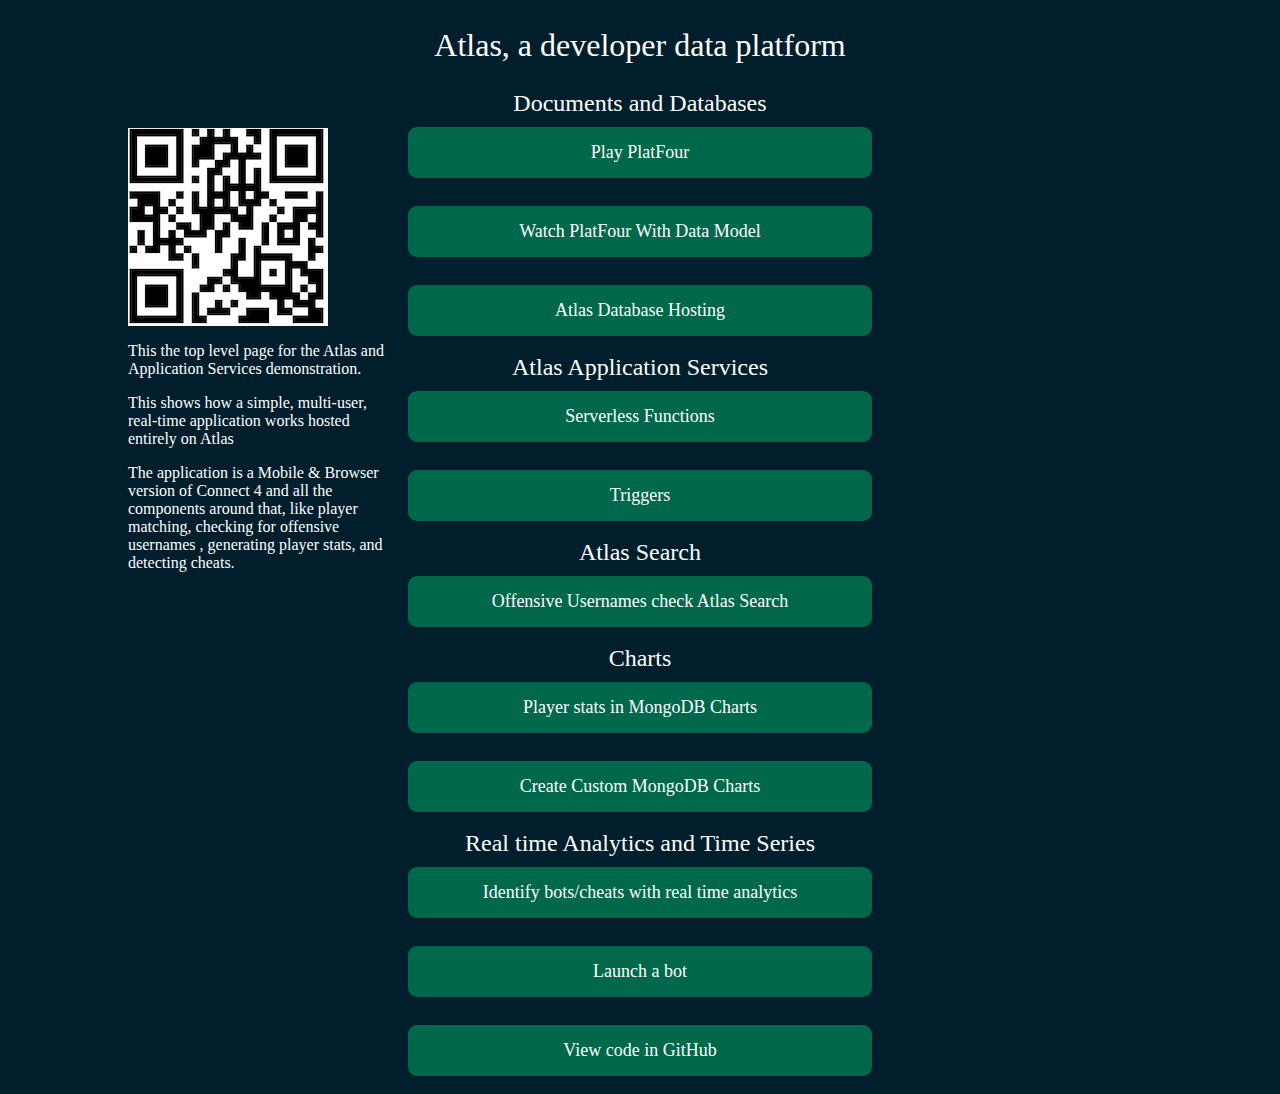
<file: hosting/files/welcome.html>
<html>

<head>
    <title> MongoDB Atlas Demo</title>
    <link rel="stylesheet" href="style.css?d">
</head>

<body style="position: static; overflow: auto">
    <div class="qrcode" ><img src="frame.png"></img>
    <p></p>
        This the top level page for the  Atlas and  Application Services  demonstration.<p>
        This shows how a simple, multi-user, real-time application works hosted entirely on Atlas<p>
            The application is a Mobile & Browser version of Connect 4 and all the components around that,
             like player matching, checking for offensive usernames , generating player stats,  and detecting cheats.
        </p>
    </div>
    <div  style="overflow: auto">
        <center>
            <h2 style="font-size: xx-large;">Atlas, a developer data platform</h2>
        </center>

        <div class="menudivider"> Documents and Databases</div>
        <a class="menulink" target="_blank" href="index.html"> Play PlatFour </a><br>
        <a class="menulink" href="booth.html"> Watch PlatFour With Data Model </a><br>
        <a class="menulink" href="https://cloud.mongodb.com/v2/60c3a16829891b5ebcb9d756#metrics/replicaSet/60c3a376deaeee0f1160cded/explorer/ADPDemoGame"> Atlas Database
            Hosting </a><br>
        <div class="menudivider">Atlas Application Services</div>
        <a class="menulink"
            href="https://realm.mongodb.com/groups/60c3a16829891b5ebcb9d756/apps/638dc10e7ee5552d470f051c/functions"> 
            Serverless Functions </a><br>
        <a class="menulink"
            href="https://realm.mongodb.com/groups/60c3a16829891b5ebcb9d756/apps/638dc10e7ee5552d470f051c/triggers">
            Triggers </a><br>
        <div class="menudivider">Atlas Search</div>

        <a class="menulink" href="badword.html"> Offensive Usernames check Atlas Search </a><br>
        <div class="menudivider"> Charts </div>
        <a class="menulink"
            href="https://charts.mongodb.com/charts-advocacydemoapps-xchkk/public/dashboards/638dc441-334f-4f7b-85fa-b8e832a0fae5">
            Player stats in MongoDB Charts </a><br>
        <a class="menulink"
            href="https://charts.mongodb.com/charts-advocacydemoapps-xchkk/dashboards/6eb50ca0-d935-4a79-9969-b3d1d14b09a7">
            Create Custom MongoDB Charts </a><br>
        <div class="menudivider"> Real time Analytics and Time Series </div>
        <a class="menulink" href="findcheats.html"> Identify bots/cheats with real time analytics </a><br>
        <a class="menulink" target="_blank" href="index.html?auto"> Launch a bot </a><br>
        <a class="menulink" target="_blank" href="https://github.com/mongodb-developer/PlatFour"> View code in GitHub </a><br>






    </div>
</body>

</html>
</file>
<file: hosting/files/style.css>
@media screen and (orientation: landscape) 
{
    .main_view {
        max-width: 600px;
        position: absolute;
        width: 100%;
        float: left;
        
        height: 100%;
    }
} 
@font-face{
    font-family:Source Code Pro;
    src:url(https://static.mongodb.com/com/fonts/SourceCodePro-Regular.ttf) format('truetype');
}

@font-face {

    font-family:Euclid Circular A;
    src:url(https://static.mongodb.com/com/fonts/EuclidCircularA-Regular-WebXL.woff2) format('woff2');
}

@font-face {
    font-family:MongoDB Value Serif;
    src:url(https://static.mongodb.com/com/fonts/MongoDBValueSerif-Regular.woff2) format('woff2');
}




body {
    background-color: #001e2b;
    color: white; 
    font-family:Euclid Circular A;
    width: 100%;
    height: 100%;
    position: fixed;
    left: 0;
    z-index: 1;
    margin: 0; 
    overflow: hidden;
    touch-action: none;

}

h2 {
    font-family:MongoDB Value Serif;
    font-weight:400;
}

.scores {
    position: relative;
    float: left;

    background-color: #001e2b;;
    color: #00ed64;
    display: block;
    font-size: large;
    padding-top:90%;
    width: 100%;
}
.gamegrid {
    position: absolute;
    top: 20px;
    left: 0%;
    
    padding: 49.5%;
    padding-top: 35%;
    box-sizing: border-box; 
    display: inline-block;
    border: 2px solid white;
  
        background-image:
          repeating-linear-gradient(#ccc 0 1px, transparent 1px 100%),
          repeating-linear-gradient(90deg, #ccc 0 1px, transparent 1px 100%);
        background-size: 14.28% 16.667%;
    
}

.gridsquare {
    position: absolute;
    display: inline-block; 
    border: 1px solid #00ed64;
}

.puck {
    position: absolute;
    display: inline-block; 
    border-radius: 50%;
    margin: 0.5%;
    border: 2px solid #001e2b;
    transition-timing-function: ease-in;
    transition: top 0.3s ;
  
}
.playerone {
   
    
    display: block;
    width: 20%;
    text-align: center;
    float: left;
}

.score {
    font-size: xx-large;
    text-align: center;
}
.playeronechar {
    border-radius: 50%;
    border: 2px solid white;
    background: #00D2FF ;
    text-align: center;
    color: white;
    
    width: 0px;
    height: 0px;
    padding:40%;
    margin-left: 5%;
}

.playeronearrow {
    display: block;
    color: white;
    float: left;
    font-size: x-large;
}

.playertwo {
   
   
    display: block;
    width: 20%;
    text-align: center;
    float: right;
}

.playertwochar {
    border-radius: 50%;
    padding:5%;
    border: 2px solid white;
    background: #FFE212 ;
    color: #001e2b;
    width: 0px;
    height: 0px;
    padding:40%;
    margin-left: 5%;
}

.playertwoarrow {
    color: white;
    float: right;
    font-size: x-large;
}

.data {
    border: 2px solid white;
    margin:0 auto;
    width: 75%;

   text-align: center;
}

.yourname {
    margin:0 auto;
}

.login {

    border: none;
    color: white;
    padding: 15px 32px;
    text-align: center;
    text-decoration: none;
    display: inline-block;
    font-size: xx-large;
    margin: 0;
    position: absolute;
    top: 35%;
    left: 50%;
    -ms-transform: translate(-50%, -50%);
    transform: translate(-50%, -50%);
}

.button {
  
    background-color:  #00684A;
    border: none;
    color: white;
    padding: 15px 32px;
    text-align: center;
    text-decoration: none;
    display: inline-block;
    font-size: x-large;
    border-radius:0.5em;
    width: 80%;
    margin-top: 20px;;
  }

  .smallbutton {
  
    background-color:  #00684A;
    border: none;
    color: white;
    padding: 5px 10px;
    text-align: center;
    text-decoration: none;
    display: inline-block;
    font-size: x-large;
    border-radius:0.5em;
   
    margin-top: 5px;
  }

.endbutton {
    
    background-color:  #00684A;
    border: none;
    color: white;
    padding: 10px 15px;
    text-align: center;
    text-decoration: none;
    display: inline-block;
    font-size: large;
  margin-top: 40;
   width: 80%;
    border-radius:0.5em;
    margin-left: 10%;
  }

  .boothleft {
    position: absolute;
      width: 40%;
      float: left;
      top: 20px;
      height: 100%;
  }

  .boothright {
    margin-top: 40px;
    color: #00ed64;
    font-family:'Source Code Pro', monospace;
    width: 60%;
    float: right;
    page-break-inside: avoid;
  
    display: block;
    word-wrap: break-word;
  
}




.nameinput {
    margin-bottom: 2%;
    border-radius:0.5em;
    font-size: x-large;
    padding-left: 2%;

}

.button:disabled {
    cursor: not-allowed;
    opacity: 0.5;
  }
  
.changed {
    color: white;
    font-weight: bold;
}

.bsonobj {

    border: 1px solid #00ed64;
    padding: 20px;
    margin-left: 20px;
    margin-right: 20px;
    word-wrap: break-word;
    overflow-wrap: break-word;
  
    white-space:pre-wrap;
    font-family:'Source Code Pro', monospace;
  

}

.label {
    color: white;
    margin-left: 20px;
}


.srclink {
  
    background-color:  #00684A;
    border: none;
    color: white;
    padding: 15px 32px;
    text-align: center;
    text-decoration: none;
    display: inline-block;
    font-size: large;
    border-radius:0.5em;
    margin-left: 10px;
    margin-top: 20px;;
  }


  .menulink {
    width: 60%;
    max-width: 400px;
    margin-left: auto;
    margin-right: auto;
    background-color:  #00684A;
    border: none;
    color: white;
    padding: 15px 32px;
    text-align: center;
    text-decoration: none;
    display: block;
    font-size: large;
    border-radius:0.5em;
    margin-top: 10px;
  }

  .menudivider {
    text-align: center;
    font-family:Euclid Circular A;
    font-size: x-large;
  }

  .qrcode {
    position: absolute;
    width: 20%;
    float: left;
    margin-top: 10%;
    margin-left: 10%;
    height: 100%;
    word-wrap: break-word;
    overflow-wrap: break-word;
  }




  .tspipeline {
    padding: 20px;
    margin-right: 20px;
    margin-left: 20px;
    border: 1px solid green;
    overflow-y: auto;
    width: 50%;
    float: left;
    box-sizing: border-box;
}


.datatable {
    border: 1px solid;
    border-collapse: collapse;
   width: 100%;
   table-layout: auto;
   text-align: center ;
  
}



.tschartcanvas {

    margin: 20px;
    background-color: white;

}

td.datatable {
    border: 1px solid white;
    width: 200px;
  }

  th.datatable {
    border: 1px solid white;
    width: 200px;
  }

  td.datatable+td.datatable {
    width: auto;
  }

  th.datatable+th.datatable {
    width: auto;
  }

.binder {
    margin-top: 20px;
    #border: 1px solid red;
    display: flex;
    height: 50%;
    
  
}
.tsoutput {
   
    border: 1px solid;
    overflow-y: auto;
    width: 50%;
    margin-right: 20px;
    padding-bottom: 20px;
}

.tschart {
    position: relative;
    margin: 20px;
    height: 25%;
    clear: left;
    display: grid;
    grid-template-columns: max-content auto 
}


.dropdown {
  

    -webkit-box-flex: 1;
    flex-grow: 1;
    text-align: left;
    font-size: 13px;
    white-space: nowrap;
    overflow: hidden;
    text-overflow: ellipsis;
    border: 1px solid #E5E5E5;
    padding: 5px;
    border-radius: 5px 5px 5px 5px;
    box-shadow: 0 2px 10px 0 rgba(70, 76, 79, .2);
    display: table;
    margin: 0 auto;
    font-size: 13px;
  
  }
</file>
